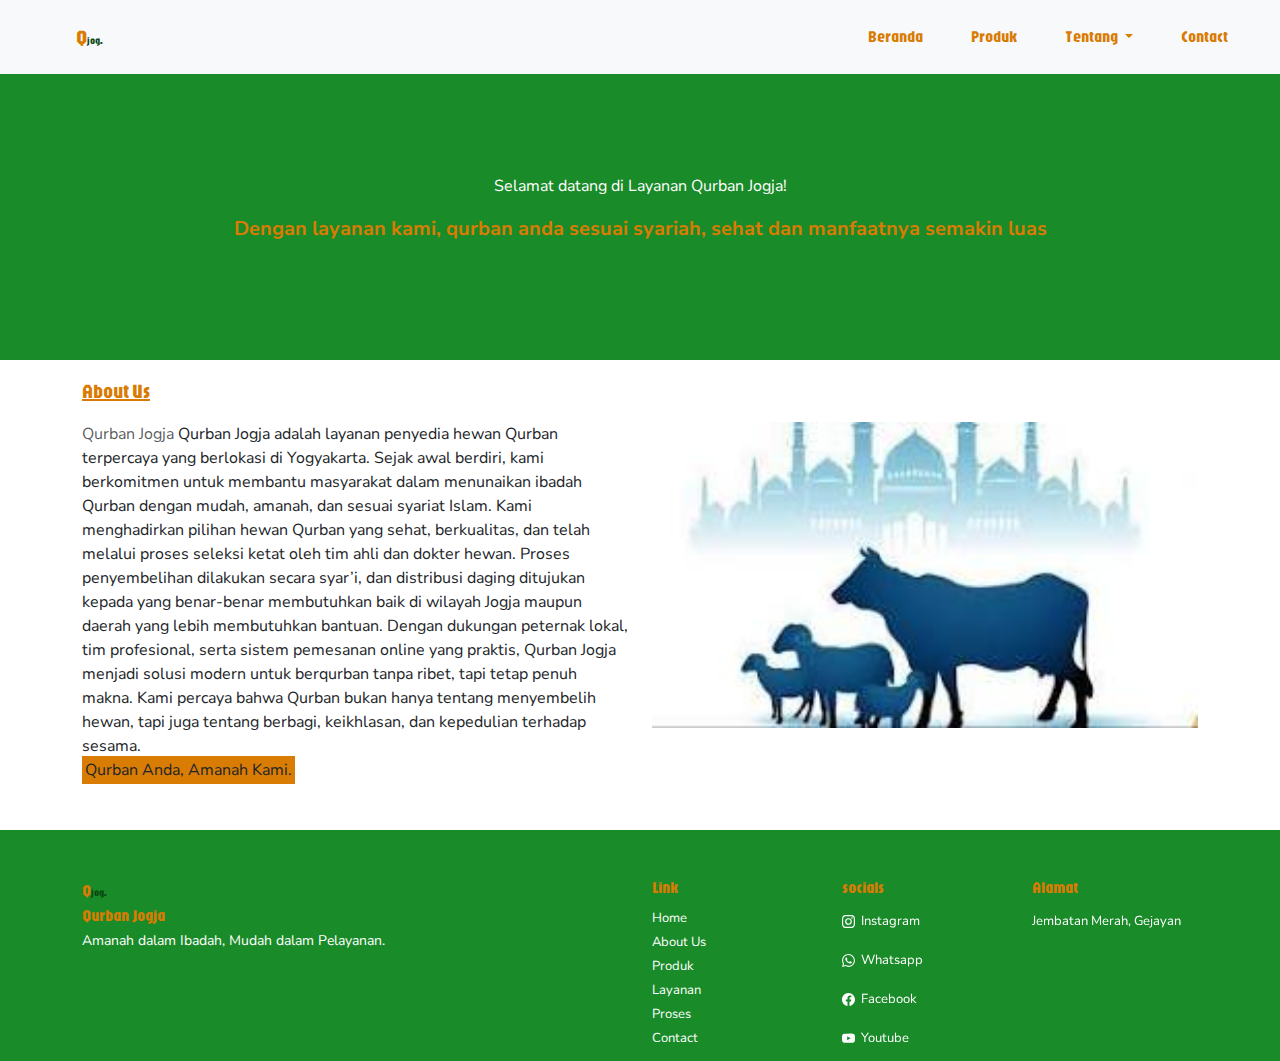
<file: index.html>
<!DOCTYPE html>
<html lang="en">
<head>
    <meta charset="UTF-8">
    <meta name="viewport" content="width=device-width, initial-scale=1.0">
    <title>Layanan Qurban Jogja</title>
    <link href="https://cdn.jsdelivr.net/npm/bootstrap@5.3.3/dist/css/bootstrap.min.css" rel="stylesheet" 
        integrity="sha384-QWTKZyjpPEjISv5WaRU9OFeRpok6YctnYmDr5pNlyT2bRjXh0JMhjY6hW+ALEwIH" 
        crossorigin="anonymous">
    <link rel="stylesheet" href="./css/styles.css">
    <link rel="preconnect" href="https://fonts.googleapis.com">
    <link rel="preconnect" href="https://fonts.gstatic.com" crossorigin>
    <link href="https://fonts.googleapis.com/css2?family=Jaro:opsz@6..72&family=Poetsen+One&display=swap" rel="stylesheet">

    <link rel="preconnect" href="https://fonts.googleapis.com">
    <link rel="preconnect" href="https://fonts.gstatic.com" crossorigin>
    <link href="https://fonts.googleapis.com/css2?family=Jaro:opsz@6..72&family=Nunito+Sans:ital,opsz,wght@0,6..12,200..1000;1,6..12,200..1000&family=Poetsen+One&display=swap" rel="stylesheet">

</head>
<body>
    <!--navbar-->
    <section>
    <nav class="navbar navbar-expand-lg bg-body-tertiary">
        <div class="container-fluid">
          <a class="navbar-brand mx-5" href="#">Q<span>jog.</span></a>
          <button class="navbar-toggler" type="button" data-bs-toggle="collapse" data-bs-target="#navbarSupportedContent" aria-controls="navbarSupportedContent" aria-expanded="false" aria-label="Toggle navigation">
            <span class="navbar-toggler-icon"></span>
          </button>
          <div class="collapse navbar-collapse" id="navbarSupportedContent">
            <ul class="navbar-nav ms-auto mb-2 mb-lg-0">
              <li class="nav-item mx-3 nav-underline">
                <a class="nav-link" aria-current="page" href="#">Beranda</a>
              </li>
              <li class="nav-item mx-3 nav-underline">
                <a class="nav-link" href="produk.html">Produk</a>
              </li>
              <li class="nav-item mx-3 dropdown ">
                <a class="nav-link dropdown-toggle" href="#" role="button" data-bs-toggle="dropdown" aria-expanded="false">
                  Tentang
                </a>
                <ul class="dropdown-menu ">
                  <li><a class="dropdown-item nav-underline" href="layanan.html">Layanan</a></li>
                  <li><a class="dropdown-item nav-underline" href="produk.html">Proses</a></li>
                </ul>
              </li>
              <li class="nav-item mx-3 nav-underline">
                <a class="nav-link " aria-current="page" href="contact.html">Contact</a>
              </li>
            </ul>
          </div>
        </div>
      </nav>
    </section>
    <!--end nav-->
    <section>
      <figure class="text-center" style="background-color: rgb(25, 139, 40);">
        <p style="color:white">Selamat datang di Layanan Qurban Jogja!</p>
          <blockquote class="blockquote">
            <p>Dengan layanan kami, qurban anda sesuai syariah, sehat dan manfaatnya semakin luas</p>
          </blockquote>
        </figure>
    </section>

    <section>
     
      <div id="about"class="container text-right">
        <p class="kontainer-left"><strong><u>About Us</u></strong></p>
        <div class="row row-cols-3">
          <div class="col-6"><large class="text-body-secondary">Qurban Jogja</large> Qurban Jogja adalah layanan penyedia hewan Qurban terpercaya yang berlokasi di Yogyakarta. Sejak awal berdiri,
            kami berkomitmen untuk membantu masyarakat dalam menunaikan ibadah Qurban dengan mudah, amanah, dan sesuai syariat Islam.
            Kami menghadirkan pilihan hewan Qurban yang sehat, berkualitas, dan telah melalui proses seleksi ketat oleh tim ahli dan dokter hewan.
            Proses penyembelihan dilakukan secara syar’i, dan distribusi daging ditujukan kepada yang benar-benar membutuhkan baik di wilayah Jogja maupun daerah yang lebih membutuhkan bantuan.
            Dengan dukungan peternak lokal, tim profesional, serta sistem pemesanan online yang praktis, Qurban Jogja menjadi solusi modern untuk berqurban tanpa ribet, tapi tetap penuh makna. 
            Kami percaya bahwa Qurban bukan hanya tentang menyembelih hewan, tapi juga tentang berbagi, keikhlasan, dan kepedulian terhadap sesama.
            </div>
          <div class="col-6"> <img src="./img/qurban.jpeg" class="card-img-top" alt=""></div>
          <div class="col-6 me-auto pb-5"><large class="text-body-secondary"><mark style="background-color: rgb(216, 124, 4);">Qurban Anda, Amanah Kami.</mark></div>
        </div>
      </section>

        <!--footer-->
      <section>
        <div class="card-footer text-body-secondary">
          <div class="container text-start">
            <div class="row">
              <div class="col-sm-6">
                <a class="navbar-brand" href="#">Q<span>jog.</span><br>Qurban Jogja</a>
                  <p style="color : white"><small>Amanah dalam Ibadah, Mudah dalam Pelayanan.</small></p>
              </div>

              <div class="col-sm-2">
                <h5 class="navbar-brand" >Link</h5>
                <a class="link-offset-2 link-underline link-underline-opacity-0" href="index.html">Home</a>
                <br><a class="link-offset-2 link-underline link-underline-opacity-0" href="#about">About Us</a>
                <br><a class="link-offset-2 link-underline link-underline-opacity-0" href="produk.html">Produk</a>
                <br><a class="link-offset-2 link-underline link-underline-opacity-0" href="layanan.html">Layanan</a>
                <br><a class="link-offset-2 link-underline link-underline-opacity-0" href="proses.html">Proses</a>
                <br><a class="link-offset-2 link-underline link-underline-opacity-0" href="contact.html">Contact</a>
              </div>

              <div class="col-sm-2">
                <h5 class="navbar-brand" >socials</h5>
                  <a class="icon-link" href="https://www.instagram.com/dikiardsyhh/?hl=id">
                    <svg xmlns="http://www.w3.org/2000/svg" width="16" height="16" fill="currentColor" class="bi bi-instagram" viewBox="0 0 16 16">
                      <path d="M8 0C5.829 0 5.556.01 4.703.048 3.85.088 3.269.222 2.76.42a3.9 3.9 0 0 0-1.417.923A3.9 3.9 0 0 0 .42 2.76C.222 3.268.087 3.85.048 4.7.01 5.555 0 5.827 0 8.001c0 2.172.01 2.444.048 3.297.04.852.174 1.433.372 1.942.205.526.478.972.923 1.417.444.445.89.719 1.416.923.51.198 1.09.333 1.942.372C5.555 15.99 5.827 16 8 16s2.444-.01 3.298-.048c.851-.04 1.434-.174 1.943-.372a3.9 3.9 0 0 0 1.416-.923c.445-.445.718-.891.923-1.417.197-.509.332-1.09.372-1.942C15.99 10.445 16 10.173 16 8s-.01-2.445-.048-3.299c-.04-.851-.175-1.433-.372-1.941a3.9 3.9 0 0 0-.923-1.417A3.9 3.9 0 0 0 13.24.42c-.51-.198-1.092-.333-1.943-.372C10.443.01 10.172 0 7.998 0zm-.717 1.442h.718c2.136 0 2.389.007 3.232.046.78.035 1.204.166 1.486.275.373.145.64.319.92.599s.453.546.598.92c.11.281.24.705.275 1.485.039.843.047 1.096.047 3.231s-.008 2.389-.047 3.232c-.035.78-.166 1.203-.275 1.485a2.5 2.5 0 0 1-.599.919c-.28.28-.546.453-.92.598-.28.11-.704.24-1.485.276-.843.038-1.096.047-3.232.047s-2.39-.009-3.233-.047c-.78-.036-1.203-.166-1.485-.276a2.5 2.5 0 0 1-.92-.598 2.5 2.5 0 0 1-.6-.92c-.109-.281-.24-.705-.275-1.485-.038-.843-.046-1.096-.046-3.233s.008-2.388.046-3.231c.036-.78.166-1.204.276-1.486.145-.373.319-.64.599-.92s.546-.453.92-.598c.282-.11.705-.24 1.485-.276.738-.034 1.024-.044 2.515-.045zm4.988 1.328a.96.96 0 1 0 0 1.92.96.96 0 0 0 0-1.92m-4.27 1.122a4.109 4.109 0 1 0 0 8.217 4.109 4.109 0 0 0 0-8.217m0 1.441a2.667 2.667 0 1 1 0 5.334 2.667 2.667 0 0 1 0-5.334"/>
                    </svg>Instagram
                  </a>
                  <br><a class="icon-link" href="https://wa.me/+62081368417630">
                    <svg xmlns="http://www.w3.org/2000/svg" width="16" height="16" fill="currentColor" class="bi bi-whatsapp" viewBox="0 0 16 16">
                      <path d="M13.601 2.326A7.85 7.85 0 0 0 7.994 0C3.627 0 .068 3.558.064 7.926c0 1.399.366 2.76 1.057 3.965L0 16l4.204-1.102a7.9 7.9 0 0 0 3.79.965h.004c4.368 0 7.926-3.558 7.93-7.93A7.9 7.9 0 0 0 13.6 2.326zM7.994 14.521a6.6 6.6 0 0 1-3.356-.92l-.24-.144-2.494.654.666-2.433-.156-.251a6.56 6.56 0 0 1-1.007-3.505c0-3.626 2.957-6.584 6.591-6.584a6.56 6.56 0 0 1 4.66 1.931 6.56 6.56 0 0 1 1.928 4.66c-.004 3.639-2.961 6.592-6.592 6.592m3.615-4.934c-.197-.099-1.17-.578-1.353-.646-.182-.065-.315-.099-.445.099-.133.197-.513.646-.627.775-.114.133-.232.148-.43.05-.197-.1-.836-.308-1.592-.985-.59-.525-.985-1.175-1.103-1.372-.114-.198-.011-.304.088-.403.087-.088.197-.232.296-.346.1-.114.133-.198.198-.33.065-.134.034-.248-.015-.347-.05-.099-.445-1.076-.612-1.47-.16-.389-.323-.335-.445-.34-.114-.007-.247-.007-.38-.007a.73.73 0 0 0-.529.247c-.182.198-.691.677-.691 1.654s.71 1.916.81 2.049c.098.133 1.394 2.132 3.383 2.992.47.205.84.326 1.129.418.475.152.904.129 1.246.08.38-.058 1.171-.48 1.338-.943.164-.464.164-.86.114-.943-.049-.084-.182-.133-.38-.232"/>
                    </svg>Whatsapp
                  </a>
                  <br><a class="icon-link" href="#">
                    <svg xmlns="http://www.w3.org/2000/svg" width="16" height="16" fill="currentColor" class="bi bi-facebook" viewBox="0 0 16 16">
                      <path d="M16 8.049c0-4.446-3.582-8.05-8-8.05C3.58 0-.002 3.603-.002 8.05c0 4.017 2.926 7.347 6.75 7.951v-5.625h-2.03V8.05H6.75V6.275c0-2.017 1.195-3.131 3.022-3.131.876 0 1.791.157 1.791.157v1.98h-1.009c-.993 0-1.303.621-1.303 1.258v1.51h2.218l-.354 2.326H9.25V16c3.824-.604 6.75-3.934 6.75-7.951"/>
                    </svg>Facebook
                  </a>
                  <br><a class="icon-link" href="#">
                    <svg xmlns="http://www.w3.org/2000/svg" width="16" height="16" fill="currentColor" class="bi bi-youtube" viewBox="0 0 16 16">
                      <path d="M8.051 1.999h.089c.822.003 4.987.033 6.11.335a2.01 2.01 0 0 1 1.415 1.42c.101.38.172.883.22 1.402l.01.104.022.26.008.104c.065.914.073 1.77.074 1.957v.075c-.001.194-.01 1.108-.082 2.06l-.008.105-.009.104c-.05.572-.124 1.14-.235 1.558a2.01 2.01 0 0 1-1.415 1.42c-1.16.312-5.569.334-6.18.335h-.142c-.309 0-1.587-.006-2.927-.052l-.17-.006-.087-.004-.171-.007-.171-.007c-1.11-.049-2.167-.128-2.654-.26a2.01 2.01 0 0 1-1.415-1.419c-.111-.417-.185-.986-.235-1.558L.09 9.82l-.008-.104A31 31 0 0 1 0 7.68v-.123c.002-.215.01-.958.064-1.778l.007-.103.003-.052.008-.104.022-.26.01-.104c.048-.519.119-1.023.22-1.402a2.01 2.01 0 0 1 1.415-1.42c.487-.13 1.544-.21 2.654-.26l.17-.007.172-.006.086-.003.171-.007A100 100 0 0 1 7.858 2zM6.4 5.209v4.818l4.157-2.408z"/>
                    </svg>Youtube
                  </a>
              </div>

              <div class="col-sm-2">
                <h5 class="navbar-brand">Alamat</h5>
                <a class="icon-link" href="#">
                  Jembatan Merah, Gejayan
                </a>
              </div>
            </div>
      </section>
    <!--js-->

    <script src="https://cdn.jsdelivr.net/npm/bootstrap@5.3.3/dist/js/bootstrap.bundle.min.js" 
    integrity="sha384-YvpcrYf0tY3lHB60NNkmXc5s9fDVZLESaAA55NDzOxhy9GkcIdslK1eN7N6jIeHz" crossorigin="anonymous"></script>
</body>
</html>
</file>
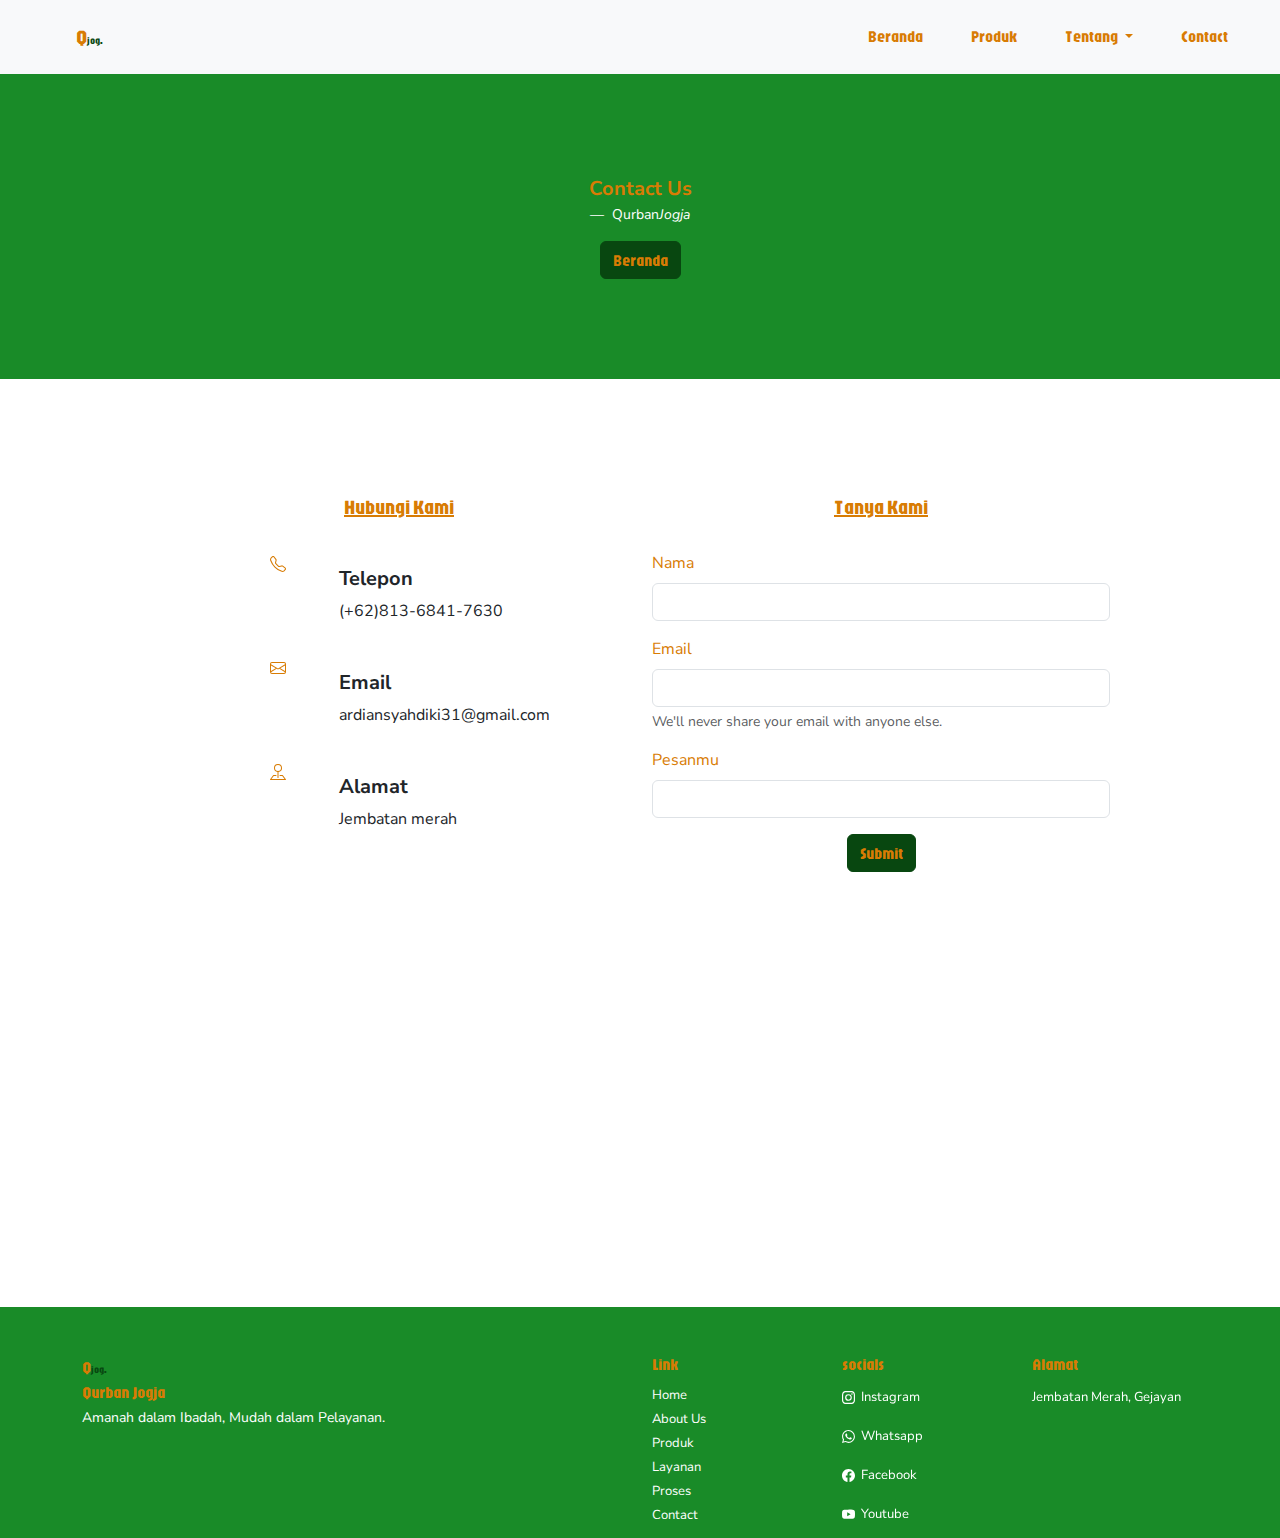
<file: contact.html>
<!DOCTYPE html>
<html lang="en">
  <head>
    <meta charset="UTF-8">
    <meta name="viewport" content="width=device-width, initial-scale=1.0">
    <title>Layanan Qurban Jogja</title>
    <link href="https://cdn.jsdelivr.net/npm/bootstrap@5.3.3/dist/css/bootstrap.min.css" rel="stylesheet" 
        integrity="sha384-QWTKZyjpPEjISv5WaRU9OFeRpok6YctnYmDr5pNlyT2bRjXh0JMhjY6hW+ALEwIH" 
        crossorigin="anonymous">
    <link rel="stylesheet" href="./css/styles.css">
    <link rel="preconnect" href="https://fonts.googleapis.com">
    <link rel="preconnect" href="https://fonts.gstatic.com" crossorigin>
    <link href="https://fonts.googleapis.com/css2?family=Jaro:opsz@6..72&family=Poetsen+One&display=swap" rel="stylesheet">

    <link rel="preconnect" href="https://fonts.googleapis.com">
    <link rel="preconnect" href="https://fonts.gstatic.com" crossorigin>
    <link href="https://fonts.googleapis.com/css2?family=Jaro:opsz@6..72&family=Nunito+Sans:ital,opsz,wght@0,6..12,200..1000;1,6..12,200..1000&family=Poetsen+One&display=swap" rel="stylesheet">

</head>
<body>
    
        <!--navbar-->
        <section>
          <nav class="navbar navbar-expand-lg bg-body-tertiary">
              <div class="container-fluid">
                <a class="navbar-brand mx-5" href="#">Q<span>jog.</span></a>
                <button class="navbar-toggler" type="button" data-bs-toggle="collapse" data-bs-target="#navbarSupportedContent" aria-controls="navbarSupportedContent" aria-expanded="false" aria-label="Toggle navigation">
                  <span class="navbar-toggler-icon"></span>
                </button>
                <div class="collapse navbar-collapse" id="navbarSupportedContent">
                  <ul class="navbar-nav ms-auto mb-2 mb-lg-0">
                    <li class="nav-item mx-3 nav-underline">
                      <a class="nav-link" aria-current="page" href="index.html">Beranda</a>
                    </li>
                    <li class="nav-item mx-3 nav-underline">
                      <a class="nav-link" href="produk.html">Produk</a>
                    </li>
                    <li class="nav-item mx-3 dropdown ">
                      <a class="nav-link dropdown-toggle" href="#" role="button" data-bs-toggle="dropdown" aria-expanded="false">
                        Tentang
                      </a>
                      <ul class="dropdown-menu ">
                        <li><a class="dropdown-item nav-underline" href="layanan.html">Layanan</a></li>
                        <li><a class="dropdown-item nav-underline" href="produk.html">Proses</a></li>
                      </ul>
                    </li>
                    <li class="nav-item mx-3 nav-underline">
                      <a class="nav-link " aria-current="page" href="contact.html">Contact</a>
                    </li>
                  </ul>
                </div>
              </div>
            </nav>
          </section>

        <section>
            <figure class="text-center p-1.5" style="background-color: rgb(25, 139, 40);">
                <blockquote class="blockquote">
                  <p>Contact Us</p>
                </blockquote>
                <figcaption class="blockquote-footer">
                    Qurban<cite title="Source Title">Jogja</cite>
                </figcaption>
                <a href="index.html" class="btn">Beranda</a>
              </figure>
        </section>

        <section>
        <div class="container text-center">
            <div class="row">
              <div class="col">
                <h5 class="pb-4 kontainer-left"><u>Hubungi Kami</u></h5>
                <div class="card mb-3" style="max-width: 540px; border: none;">
                    <div class="row g-0">
                      <div class="col-md-4">
                        <a class="icon-contact text-center" href="https://wa.me/+62081368417630">
                            <svg xmlns="http://www.w3.org/2000/svg" width="16" height="16" fill="currentColor" class="bi bi-telephone" viewBox="0 0 16 16">
                                <path d="M3.654 1.328a.678.678 0 0 0-1.015-.063L1.605 2.3c-.483.484-.661 1.169-.45 1.77a17.6 17.6 0 0 0 4.168 6.608 17.6 17.6 0 0 0 6.608 4.168c.601.211 1.286.033 1.77-.45l1.034-1.034a.678.678 0 0 0-.063-1.015l-2.307-1.794a.68.68 0 0 0-.58-.122l-2.19.547a1.75 1.75 0 0 1-1.657-.459L5.482 8.062a1.75 1.75 0 0 1-.46-1.657l.548-2.19a.68.68 0 0 0-.122-.58zM1.884.511a1.745 1.745 0 0 1 2.612.163L6.29 2.98c.329.423.445.974.315 1.494l-.547 2.19a.68.68 0 0 0 .178.643l2.457 2.457a.68.68 0 0 0 .644.178l2.189-.547a1.75 1.75 0 0 1 1.494.315l2.306 1.794c.829.645.905 1.87.163 2.611l-1.034 1.034c-.74.74-1.846 1.065-2.877.702a18.6 18.6 0 0 1-7.01-4.42 18.6 18.6 0 0 1-4.42-7.009c-.362-1.03-.037-2.137.703-2.877z"/>
                            </svg></a>
                      </div>
                      <div class="col-md-8">
                        <div class="card-body">
                          <h5 class="card-title text-start">Telepon</h5>
                          <p class="card-text text-start">(+62)813-6841-7630</p>
                        </div>
                      </div>
                    </div>
                </div>

                <div class="card mb-3" style="max-width: 540px; border: none;">
                    <div class="row g-0">
                      <div class="col-md-4">
                        <a class="icon-contact text-center" href="mailto:ardiansyahdiki31@gmail.com">
                            <svg xmlns="http://www.w3.org/2000/svg" width="16" height="16" fill="currentColor" class="bi bi-envelope" viewBox="0 0 16 16">
                                <path d="M0 4a2 2 0 0 1 2-2h12a2 2 0 0 1 2 2v8a2 2 0 0 1-2 2H2a2 2 0 0 1-2-2zm2-1a1 1 0 0 0-1 1v.217l7 4.2 7-4.2V4a1 1 0 0 0-1-1zm13 2.383-4.708 2.825L15 11.105zm-.034 6.876-5.64-3.471L8 9.583l-1.326-.795-5.64 3.47A1 1 0 0 0 2 13h12a1 1 0 0 0 .966-.741M1 11.105l4.708-2.897L1 5.383z"/>
                              </svg></a>
                      </div>
                      <div class="col-md-8">
                        <div class="card-body">
                          <h5 class="card-title text-start">Email</h5>
                          <p class="card-text text-start">ardiansyahdiki31@gmail.com</p>
                        </div>
                      </div>
                    </div>
                </div>

                <div class="card mb-3" style="max-width: 540px; border: none;">
                    <div class="row g-0">
                      <div class="col-md-4">
                        <a class="icon-contact text-center">
                            <svg xmlns="http://www.w3.org/2000/svg" width="16" height="16" fill="currentColor" class="bi bi-pin-map" viewBox="0 0 16 16">
                                <path fill-rule="evenodd" d="M3.1 11.2a.5.5 0 0 1 .4-.2H6a.5.5 0 0 1 0 1H3.75L1.5 15h13l-2.25-3H10a.5.5 0 0 1 0-1h2.5a.5.5 0 0 1 .4.2l3 4a.5.5 0 0 1-.4.8H.5a.5.5 0 0 1-.4-.8z"/>
                                <path fill-rule="evenodd" d="M8 1a3 3 0 1 0 0 6 3 3 0 0 0 0-6M4 4a4 4 0 1 1 4.5 3.969V13.5a.5.5 0 0 1-1 0V7.97A4 4 0 0 1 4 3.999z"/>
                              </svg></a>
                      </div>
                      <div class="col-md-8">
                        <div class="card-body">
                          <h5 class="card-title text-start ">Alamat</h5>
                          <p class="card-text text-start">Jembatan merah</p>
                        </div>
                      </div>
                    </div>
                </div>
                <div class="ratio ratio-4x3">
                  <iframe src="https://www.google.com/maps/embed?pb=!1m18!1m12!1m3!1d3953.2482992628143!2d110.39157117500481!3d-7.763471392255714!2m3!1f0!2f0!3f0!3m2!1i1024!2i768!4f13.1!3m3!1m2!1s0x2e7a59a4d1cc3631%3A0x7a7c34c4a5208e5f!2sJembatan%20Merah%2C%20Gejayan%2C%20Yogyakarta!5e0!3m2!1sid!2sid!4v1746453294697!5m2!1sid!2sid" width="400" height="300" style="border:0;" allowfullscreen="" loading="lazy" referrerpolicy="no-referrer-when-downgrade"></iframe>
                </div>
                
              </div>

              <div class="col">
                <h5 class="pb-4 kontainer-left"><u>Tanya Kami</u></h5>
                <form>
                    <div class="mb-3 text-start">
                        <label for="exampleInputName1" class="form-label">Nama</label>
                        <input type="text" class="form-control" id="exampleInputNama1">
                      </div>
                    <div class="mb-3 text-start">
                      <label for="exampleInputEmail1" class="form-label">Email</label>
                      <input type="email" class="form-control" id="exampleInputEmail1" aria-describedby="emailHelp">
                      <div id="emailHelp" class="form-text">We'll never share your email with anyone else.</div>
                    </div>
                    <div class="mb-3 text-start">
                      <label for="exampleInputMessege1" class="form-label">Pesanmu</label>  
                      <input type="text" class="form-control" id="exampleInputMessege1">
                    </div>
                    <button type="submit" class="btn">Submit</button>
                    <script src="./js/contact.js"></script>
                  </form>
              </div>
            </div>
        </div>
    </section>

    <section>
      <div class="card-footer text-body-secondary">
        <div class="container text-start">
          <div class="row">
            <div class="col-sm-6">
              <a class="navbar-brand" href="#">Q<span>jog.</span><br>Qurban Jogja</a>
                <p style="color : white"><small>Amanah dalam Ibadah, Mudah dalam Pelayanan.</small></p>
            </div>

            <div class="col-sm-2">
              <h5 class="navbar-brand" >Link</h5>
              <a class="link-offset-2 link-underline link-underline-opacity-0" href="index.html">Home</a>
              <br><a class="link-offset-2 link-underline link-underline-opacity-0" href="#about">About Us</a>
              <br><a class="link-offset-2 link-underline link-underline-opacity-0" href="produk.html">Produk</a>
              <br><a class="link-offset-2 link-underline link-underline-opacity-0" href="layanan.html">Layanan</a>
              <br><a class="link-offset-2 link-underline link-underline-opacity-0" href="proses.html">Proses</a>
              <br><a class="link-offset-2 link-underline link-underline-opacity-0" href="contact.html">Contact</a>
            </div>

            <div class="col-sm-2">
              <h5 class="navbar-brand" >socials</h5>
                <a class="icon-link" href="https://www.instagram.com/dikiardsyhh/?hl=id">
                  <svg xmlns="http://www.w3.org/2000/svg" width="16" height="16" fill="currentColor" class="bi bi-instagram" viewBox="0 0 16 16">
                    <path d="M8 0C5.829 0 5.556.01 4.703.048 3.85.088 3.269.222 2.76.42a3.9 3.9 0 0 0-1.417.923A3.9 3.9 0 0 0 .42 2.76C.222 3.268.087 3.85.048 4.7.01 5.555 0 5.827 0 8.001c0 2.172.01 2.444.048 3.297.04.852.174 1.433.372 1.942.205.526.478.972.923 1.417.444.445.89.719 1.416.923.51.198 1.09.333 1.942.372C5.555 15.99 5.827 16 8 16s2.444-.01 3.298-.048c.851-.04 1.434-.174 1.943-.372a3.9 3.9 0 0 0 1.416-.923c.445-.445.718-.891.923-1.417.197-.509.332-1.09.372-1.942C15.99 10.445 16 10.173 16 8s-.01-2.445-.048-3.299c-.04-.851-.175-1.433-.372-1.941a3.9 3.9 0 0 0-.923-1.417A3.9 3.9 0 0 0 13.24.42c-.51-.198-1.092-.333-1.943-.372C10.443.01 10.172 0 7.998 0zm-.717 1.442h.718c2.136 0 2.389.007 3.232.046.78.035 1.204.166 1.486.275.373.145.64.319.92.599s.453.546.598.92c.11.281.24.705.275 1.485.039.843.047 1.096.047 3.231s-.008 2.389-.047 3.232c-.035.78-.166 1.203-.275 1.485a2.5 2.5 0 0 1-.599.919c-.28.28-.546.453-.92.598-.28.11-.704.24-1.485.276-.843.038-1.096.047-3.232.047s-2.39-.009-3.233-.047c-.78-.036-1.203-.166-1.485-.276a2.5 2.5 0 0 1-.92-.598 2.5 2.5 0 0 1-.6-.92c-.109-.281-.24-.705-.275-1.485-.038-.843-.046-1.096-.046-3.233s.008-2.388.046-3.231c.036-.78.166-1.204.276-1.486.145-.373.319-.64.599-.92s.546-.453.92-.598c.282-.11.705-.24 1.485-.276.738-.034 1.024-.044 2.515-.045zm4.988 1.328a.96.96 0 1 0 0 1.92.96.96 0 0 0 0-1.92m-4.27 1.122a4.109 4.109 0 1 0 0 8.217 4.109 4.109 0 0 0 0-8.217m0 1.441a2.667 2.667 0 1 1 0 5.334 2.667 2.667 0 0 1 0-5.334"/>
                  </svg>Instagram
                </a>
                <br><a class="icon-link" href="https://wa.me/+62081368417630">
                  <svg xmlns="http://www.w3.org/2000/svg" width="16" height="16" fill="currentColor" class="bi bi-whatsapp" viewBox="0 0 16 16">
                    <path d="M13.601 2.326A7.85 7.85 0 0 0 7.994 0C3.627 0 .068 3.558.064 7.926c0 1.399.366 2.76 1.057 3.965L0 16l4.204-1.102a7.9 7.9 0 0 0 3.79.965h.004c4.368 0 7.926-3.558 7.93-7.93A7.9 7.9 0 0 0 13.6 2.326zM7.994 14.521a6.6 6.6 0 0 1-3.356-.92l-.24-.144-2.494.654.666-2.433-.156-.251a6.56 6.56 0 0 1-1.007-3.505c0-3.626 2.957-6.584 6.591-6.584a6.56 6.56 0 0 1 4.66 1.931 6.56 6.56 0 0 1 1.928 4.66c-.004 3.639-2.961 6.592-6.592 6.592m3.615-4.934c-.197-.099-1.17-.578-1.353-.646-.182-.065-.315-.099-.445.099-.133.197-.513.646-.627.775-.114.133-.232.148-.43.05-.197-.1-.836-.308-1.592-.985-.59-.525-.985-1.175-1.103-1.372-.114-.198-.011-.304.088-.403.087-.088.197-.232.296-.346.1-.114.133-.198.198-.33.065-.134.034-.248-.015-.347-.05-.099-.445-1.076-.612-1.47-.16-.389-.323-.335-.445-.34-.114-.007-.247-.007-.38-.007a.73.73 0 0 0-.529.247c-.182.198-.691.677-.691 1.654s.71 1.916.81 2.049c.098.133 1.394 2.132 3.383 2.992.47.205.84.326 1.129.418.475.152.904.129 1.246.08.38-.058 1.171-.48 1.338-.943.164-.464.164-.86.114-.943-.049-.084-.182-.133-.38-.232"/>
                  </svg>Whatsapp
                </a>
                <br><a class="icon-link" href="#">
                  <svg xmlns="http://www.w3.org/2000/svg" width="16" height="16" fill="currentColor" class="bi bi-facebook" viewBox="0 0 16 16">
                    <path d="M16 8.049c0-4.446-3.582-8.05-8-8.05C3.58 0-.002 3.603-.002 8.05c0 4.017 2.926 7.347 6.75 7.951v-5.625h-2.03V8.05H6.75V6.275c0-2.017 1.195-3.131 3.022-3.131.876 0 1.791.157 1.791.157v1.98h-1.009c-.993 0-1.303.621-1.303 1.258v1.51h2.218l-.354 2.326H9.25V16c3.824-.604 6.75-3.934 6.75-7.951"/>
                  </svg>Facebook
                </a>
                <br><a class="icon-link" href="#">
                  <svg xmlns="http://www.w3.org/2000/svg" width="16" height="16" fill="currentColor" class="bi bi-youtube" viewBox="0 0 16 16">
                    <path d="M8.051 1.999h.089c.822.003 4.987.033 6.11.335a2.01 2.01 0 0 1 1.415 1.42c.101.38.172.883.22 1.402l.01.104.022.26.008.104c.065.914.073 1.77.074 1.957v.075c-.001.194-.01 1.108-.082 2.06l-.008.105-.009.104c-.05.572-.124 1.14-.235 1.558a2.01 2.01 0 0 1-1.415 1.42c-1.16.312-5.569.334-6.18.335h-.142c-.309 0-1.587-.006-2.927-.052l-.17-.006-.087-.004-.171-.007-.171-.007c-1.11-.049-2.167-.128-2.654-.26a2.01 2.01 0 0 1-1.415-1.419c-.111-.417-.185-.986-.235-1.558L.09 9.82l-.008-.104A31 31 0 0 1 0 7.68v-.123c.002-.215.01-.958.064-1.778l.007-.103.003-.052.008-.104.022-.26.01-.104c.048-.519.119-1.023.22-1.402a2.01 2.01 0 0 1 1.415-1.42c.487-.13 1.544-.21 2.654-.26l.17-.007.172-.006.086-.003.171-.007A100 100 0 0 1 7.858 2zM6.4 5.209v4.818l4.157-2.408z"/>
                  </svg>Youtube
                </a>
            </div>

            <div class="col-sm-2">
              <h5 class="navbar-brand">Alamat</h5>
              <a class="icon-link" href="#">
                Jembatan Merah, Gejayan
              </a>
            </div>
          </div>
    </section>
        <!--js-->
    
        <script src="https://cdn.jsdelivr.net/npm/bootstrap@5.3.3/dist/js/bootstrap.bundle.min.js" 
        integrity="sha384-YvpcrYf0tY3lHB60NNkmXc5s9fDVZLESaAA55NDzOxhy9GkcIdslK1eN7N6jIeHz" crossorigin="anonymous"></script>
</body>
</html>
</file>
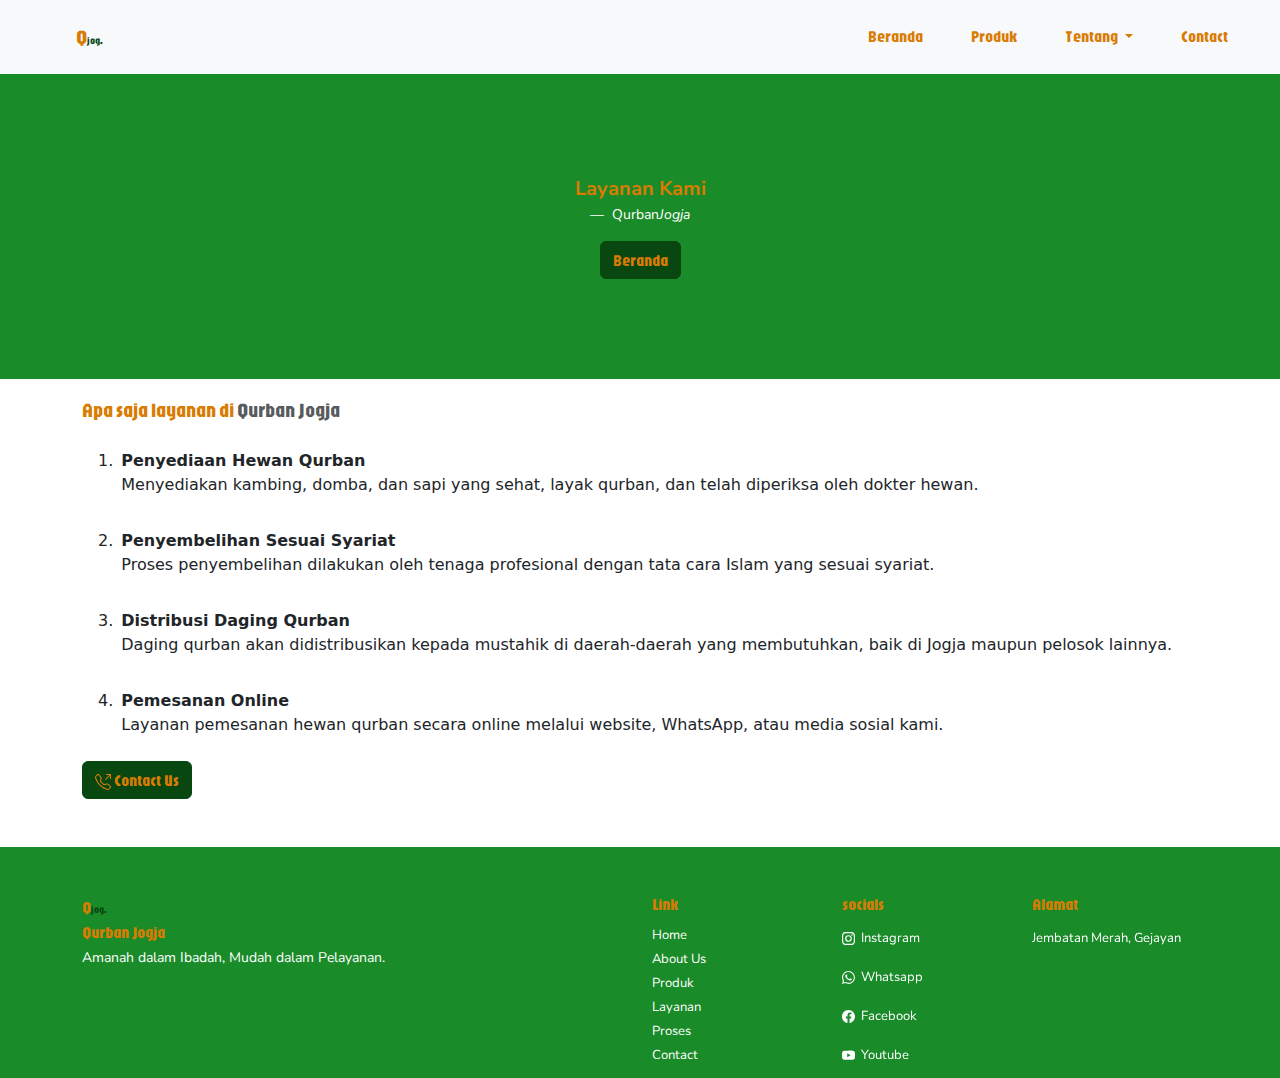
<file: layanan.html>
<!DOCTYPE html>
<html lang="en">
  <head>
    <meta charset="UTF-8">
    <meta name="viewport" content="width=device-width, initial-scale=1.0">
    <title>Layanan Qurban Jogja</title>
    <link href="https://cdn.jsdelivr.net/npm/bootstrap@5.3.3/dist/css/bootstrap.min.css" rel="stylesheet" 
        integrity="sha384-QWTKZyjpPEjISv5WaRU9OFeRpok6YctnYmDr5pNlyT2bRjXh0JMhjY6hW+ALEwIH" 
        crossorigin="anonymous">
    <link rel="stylesheet" href="./css/styles.css">
    <link rel="preconnect" href="https://fonts.googleapis.com">
    <link rel="preconnect" href="https://fonts.gstatic.com" crossorigin>
    <link href="https://fonts.googleapis.com/css2?family=Jaro:opsz@6..72&family=Poetsen+One&display=swap" rel="stylesheet">

    <link rel="preconnect" href="https://fonts.googleapis.com">
    <link rel="preconnect" href="https://fonts.gstatic.com" crossorigin>
    <link href="https://fonts.googleapis.com/css2?family=Jaro:opsz@6..72&family=Nunito+Sans:ital,opsz,wght@0,6..12,200..1000;1,6..12,200..1000&family=Poetsen+One&display=swap" rel="stylesheet">

</head>
<body>
        <!--navbar-->
        <section>
          <nav class="navbar navbar-expand-lg bg-body-tertiary">
              <div class="container-fluid">
                <a class="navbar-brand mx-5" href="#">Q<span>jog.</span></a>
                <button class="navbar-toggler" type="button" data-bs-toggle="collapse" data-bs-target="#navbarSupportedContent" aria-controls="navbarSupportedContent" aria-expanded="false" aria-label="Toggle navigation">
                  <span class="navbar-toggler-icon"></span>
                </button>
                <div class="collapse navbar-collapse" id="navbarSupportedContent">
                  <ul class="navbar-nav ms-auto mb-2 mb-lg-0">
                    <li class="nav-item mx-3 nav-underline">
                      <a class="nav-link" aria-current="page" href="index.html">Beranda</a>
                    </li>
                    <li class="nav-item mx-3 nav-underline">
                      <a class="nav-link" href="produk.html">Produk</a>
                    </li>
                    <li class="nav-item mx-3 dropdown ">
                      <a class="nav-link dropdown-toggle" href="#" role="button" data-bs-toggle="dropdown" aria-expanded="false">
                        Tentang
                      </a>
                      <ul class="dropdown-menu ">
                        <li><a class="dropdown-item nav-underline" href="layanan.html">Layanan</a></li>
                        <li><a class="dropdown-item nav-underline" href="produk.html">Proses</a></li>
                      </ul>
                    </li>
                    <li class="nav-item mx-3 nav-underline">
                      <a class="nav-link " aria-current="page" href="contact.html">Contact</a>
                    </li>
                  </ul>
                </div>
              </div>
            </nav>
          </section>

        <section>
            <figure class="text-center p-1.5" style="background-color: rgb(25, 139, 40);">
                <blockquote class="blockquote">
                  <p>Layanan Kami</p>
                </blockquote>
                <figcaption class="blockquote-footer">
                    Qurban<cite title="Source Title">Jogja</cite>
                </figcaption>
                <a href="index.html" class="btn">Beranda</a>
              </figure>
        </section>

        <section>
          <div id="about"class="container text-right">
            <p class="kontainer-left">Apa saja layanan di <large class="text-body-secondary">Qurban Jogja</large></p>

            <ol class="list-group list-group-numbered">
              <li class="list-group-item d-flex justify-content-between align-items-start">
                <div class="ms-2 me-auto pb-3">
                  <div class="fw-bold">Penyediaan Hewan Qurban</div>
                  Menyediakan kambing, domba, dan sapi yang sehat, layak qurban, dan telah diperiksa oleh dokter hewan.
                </div>
              </li>
              <li class="list-group-item d-flex justify-content-between align-items-start">
                <div class="ms-2 me-auto pb-3">
                  <div class="fw-bold">Penyembelihan Sesuai Syariat</div>
                  Proses penyembelihan dilakukan oleh tenaga profesional dengan tata cara Islam yang sesuai syariat.
                </div>
              </li>
              <li class="list-group-item d-flex justify-content-between align-items-start">
                <div class="ms-2 me-auto pb-3">
                  <div class="fw-bold">Distribusi Daging Qurban</div>
                  Daging qurban akan didistribusikan kepada mustahik di daerah-daerah yang membutuhkan, baik di Jogja maupun pelosok lainnya.
                </div>
              </li>
              <li class="list-group-item d-flex justify-content-between align-items-start">
                <div class="ms-2 me-auto pb-3">
                  <div class="fw-bold">Pemesanan Online</div>
                  Layanan pemesanan hewan qurban secara online melalui website, WhatsApp, atau media sosial kami.
                </div>
              </li>
            </ol>

            <div class="pb-5">
              <a href="contact.html" class="btn">
                <svg xmlns="http://www.w3.org/2000/svg" width="16" height="16" fill="currentColor" class="bi bi-telephone-outbound" viewBox="0 0 16 16">
                  <path d="M3.654 1.328a.678.678 0 0 0-1.015-.063L1.605 2.3c-.483.484-.661 1.169-.45 1.77a17.6 17.6 0 0 0 4.168 6.608 17.6 17.6 0 0 0 6.608 4.168c.601.211 1.286.033 1.77-.45l1.034-1.034a.678.678 0 0 0-.063-1.015l-2.307-1.794a.68.68 0 0 0-.58-.122l-2.19.547a1.75 1.75 0 0 1-1.657-.459L5.482 8.062a1.75 1.75 0 0 1-.46-1.657l.548-2.19a.68.68 0 0 0-.122-.58zM1.884.511a1.745 1.745 0 0 1 2.612.163L6.29 2.98c.329.423.445.974.315 1.494l-.547 2.19a.68.68 0 0 0 .178.643l2.457 2.457a.68.68 0 0 0 .644.178l2.189-.547a1.75 1.75 0 0 1 1.494.315l2.306 1.794c.829.645.905 1.87.163 2.611l-1.034 1.034c-.74.74-1.846 1.065-2.877.702a18.6 18.6 0 0 1-7.01-4.42 18.6 18.6 0 0 1-4.42-7.009c-.362-1.03-.037-2.137.703-2.877zM11 .5a.5.5 0 0 1 .5-.5h4a.5.5 0 0 1 .5.5v4a.5.5 0 0 1-1 0V1.707l-4.146 4.147a.5.5 0 0 1-.708-.708L14.293 1H11.5a.5.5 0 0 1-.5-.5"/>
                </svg> Contact Us
              </a>
            </div>
          </div>
        </section>

        <section>
          <div class="card-footer text-body-secondary">
            <div class="container text-start">
              <div class="row">
                <div class="col-sm-6">
                  <a class="navbar-brand" href="#">Q<span>jog.</span><br>Qurban Jogja</a>
                    <p style="color : white"><small>Amanah dalam Ibadah, Mudah dalam Pelayanan.</small></p>
                </div>
  
                <div class="col-sm-2">
                  <h5 class="navbar-brand" >Link</h5>
                  <a class="link-offset-2 link-underline link-underline-opacity-0" href="index.html">Home</a>
                  <br><a class="link-offset-2 link-underline link-underline-opacity-0" href="#about">About Us</a>
                  <br><a class="link-offset-2 link-underline link-underline-opacity-0" href="produk.html">Produk</a>
                  <br><a class="link-offset-2 link-underline link-underline-opacity-0" href="layanan.html">Layanan</a>
                  <br><a class="link-offset-2 link-underline link-underline-opacity-0" href="proses.html">Proses</a>
                  <br><a class="link-offset-2 link-underline link-underline-opacity-0" href="contact.html">Contact</a>
                </div>
  
                <div class="col-sm-2">
                  <h5 class="navbar-brand" >socials</h5>
                    <a class="icon-link" href="https://www.instagram.com/dikiardsyhh/?hl=id">
                      <svg xmlns="http://www.w3.org/2000/svg" width="16" height="16" fill="currentColor" class="bi bi-instagram" viewBox="0 0 16 16">
                        <path d="M8 0C5.829 0 5.556.01 4.703.048 3.85.088 3.269.222 2.76.42a3.9 3.9 0 0 0-1.417.923A3.9 3.9 0 0 0 .42 2.76C.222 3.268.087 3.85.048 4.7.01 5.555 0 5.827 0 8.001c0 2.172.01 2.444.048 3.297.04.852.174 1.433.372 1.942.205.526.478.972.923 1.417.444.445.89.719 1.416.923.51.198 1.09.333 1.942.372C5.555 15.99 5.827 16 8 16s2.444-.01 3.298-.048c.851-.04 1.434-.174 1.943-.372a3.9 3.9 0 0 0 1.416-.923c.445-.445.718-.891.923-1.417.197-.509.332-1.09.372-1.942C15.99 10.445 16 10.173 16 8s-.01-2.445-.048-3.299c-.04-.851-.175-1.433-.372-1.941a3.9 3.9 0 0 0-.923-1.417A3.9 3.9 0 0 0 13.24.42c-.51-.198-1.092-.333-1.943-.372C10.443.01 10.172 0 7.998 0zm-.717 1.442h.718c2.136 0 2.389.007 3.232.046.78.035 1.204.166 1.486.275.373.145.64.319.92.599s.453.546.598.92c.11.281.24.705.275 1.485.039.843.047 1.096.047 3.231s-.008 2.389-.047 3.232c-.035.78-.166 1.203-.275 1.485a2.5 2.5 0 0 1-.599.919c-.28.28-.546.453-.92.598-.28.11-.704.24-1.485.276-.843.038-1.096.047-3.232.047s-2.39-.009-3.233-.047c-.78-.036-1.203-.166-1.485-.276a2.5 2.5 0 0 1-.92-.598 2.5 2.5 0 0 1-.6-.92c-.109-.281-.24-.705-.275-1.485-.038-.843-.046-1.096-.046-3.233s.008-2.388.046-3.231c.036-.78.166-1.204.276-1.486.145-.373.319-.64.599-.92s.546-.453.92-.598c.282-.11.705-.24 1.485-.276.738-.034 1.024-.044 2.515-.045zm4.988 1.328a.96.96 0 1 0 0 1.92.96.96 0 0 0 0-1.92m-4.27 1.122a4.109 4.109 0 1 0 0 8.217 4.109 4.109 0 0 0 0-8.217m0 1.441a2.667 2.667 0 1 1 0 5.334 2.667 2.667 0 0 1 0-5.334"/>
                      </svg>Instagram
                    </a>
                    <br><a class="icon-link" href="https://wa.me/+62081368417630">
                      <svg xmlns="http://www.w3.org/2000/svg" width="16" height="16" fill="currentColor" class="bi bi-whatsapp" viewBox="0 0 16 16">
                        <path d="M13.601 2.326A7.85 7.85 0 0 0 7.994 0C3.627 0 .068 3.558.064 7.926c0 1.399.366 2.76 1.057 3.965L0 16l4.204-1.102a7.9 7.9 0 0 0 3.79.965h.004c4.368 0 7.926-3.558 7.93-7.93A7.9 7.9 0 0 0 13.6 2.326zM7.994 14.521a6.6 6.6 0 0 1-3.356-.92l-.24-.144-2.494.654.666-2.433-.156-.251a6.56 6.56 0 0 1-1.007-3.505c0-3.626 2.957-6.584 6.591-6.584a6.56 6.56 0 0 1 4.66 1.931 6.56 6.56 0 0 1 1.928 4.66c-.004 3.639-2.961 6.592-6.592 6.592m3.615-4.934c-.197-.099-1.17-.578-1.353-.646-.182-.065-.315-.099-.445.099-.133.197-.513.646-.627.775-.114.133-.232.148-.43.05-.197-.1-.836-.308-1.592-.985-.59-.525-.985-1.175-1.103-1.372-.114-.198-.011-.304.088-.403.087-.088.197-.232.296-.346.1-.114.133-.198.198-.33.065-.134.034-.248-.015-.347-.05-.099-.445-1.076-.612-1.47-.16-.389-.323-.335-.445-.34-.114-.007-.247-.007-.38-.007a.73.73 0 0 0-.529.247c-.182.198-.691.677-.691 1.654s.71 1.916.81 2.049c.098.133 1.394 2.132 3.383 2.992.47.205.84.326 1.129.418.475.152.904.129 1.246.08.38-.058 1.171-.48 1.338-.943.164-.464.164-.86.114-.943-.049-.084-.182-.133-.38-.232"/>
                      </svg>Whatsapp
                    </a>
                    <br><a class="icon-link" href="#">
                      <svg xmlns="http://www.w3.org/2000/svg" width="16" height="16" fill="currentColor" class="bi bi-facebook" viewBox="0 0 16 16">
                        <path d="M16 8.049c0-4.446-3.582-8.05-8-8.05C3.58 0-.002 3.603-.002 8.05c0 4.017 2.926 7.347 6.75 7.951v-5.625h-2.03V8.05H6.75V6.275c0-2.017 1.195-3.131 3.022-3.131.876 0 1.791.157 1.791.157v1.98h-1.009c-.993 0-1.303.621-1.303 1.258v1.51h2.218l-.354 2.326H9.25V16c3.824-.604 6.75-3.934 6.75-7.951"/>
                      </svg>Facebook
                    </a>
                    <br><a class="icon-link" href="#">
                      <svg xmlns="http://www.w3.org/2000/svg" width="16" height="16" fill="currentColor" class="bi bi-youtube" viewBox="0 0 16 16">
                        <path d="M8.051 1.999h.089c.822.003 4.987.033 6.11.335a2.01 2.01 0 0 1 1.415 1.42c.101.38.172.883.22 1.402l.01.104.022.26.008.104c.065.914.073 1.77.074 1.957v.075c-.001.194-.01 1.108-.082 2.06l-.008.105-.009.104c-.05.572-.124 1.14-.235 1.558a2.01 2.01 0 0 1-1.415 1.42c-1.16.312-5.569.334-6.18.335h-.142c-.309 0-1.587-.006-2.927-.052l-.17-.006-.087-.004-.171-.007-.171-.007c-1.11-.049-2.167-.128-2.654-.26a2.01 2.01 0 0 1-1.415-1.419c-.111-.417-.185-.986-.235-1.558L.09 9.82l-.008-.104A31 31 0 0 1 0 7.68v-.123c.002-.215.01-.958.064-1.778l.007-.103.003-.052.008-.104.022-.26.01-.104c.048-.519.119-1.023.22-1.402a2.01 2.01 0 0 1 1.415-1.42c.487-.13 1.544-.21 2.654-.26l.17-.007.172-.006.086-.003.171-.007A100 100 0 0 1 7.858 2zM6.4 5.209v4.818l4.157-2.408z"/>
                      </svg>Youtube
                    </a>
                </div>
  
                <div class="col-sm-2">
                  <h5 class="navbar-brand">Alamat</h5>
                  <a class="icon-link" href="#">
                    Jembatan Merah, Gejayan
                  </a>
                </div>
              </div>
        </section>
        <script src="https://cdn.jsdelivr.net/npm/bootstrap@5.3.3/dist/js/bootstrap.bundle.min.js" 
        integrity="sha384-YvpcrYf0tY3lHB60NNkmXc5s9fDVZLESaAA55NDzOxhy9GkcIdslK1eN7N6jIeHz" crossorigin="anonymous"></script>
</body>
</html>
</file>
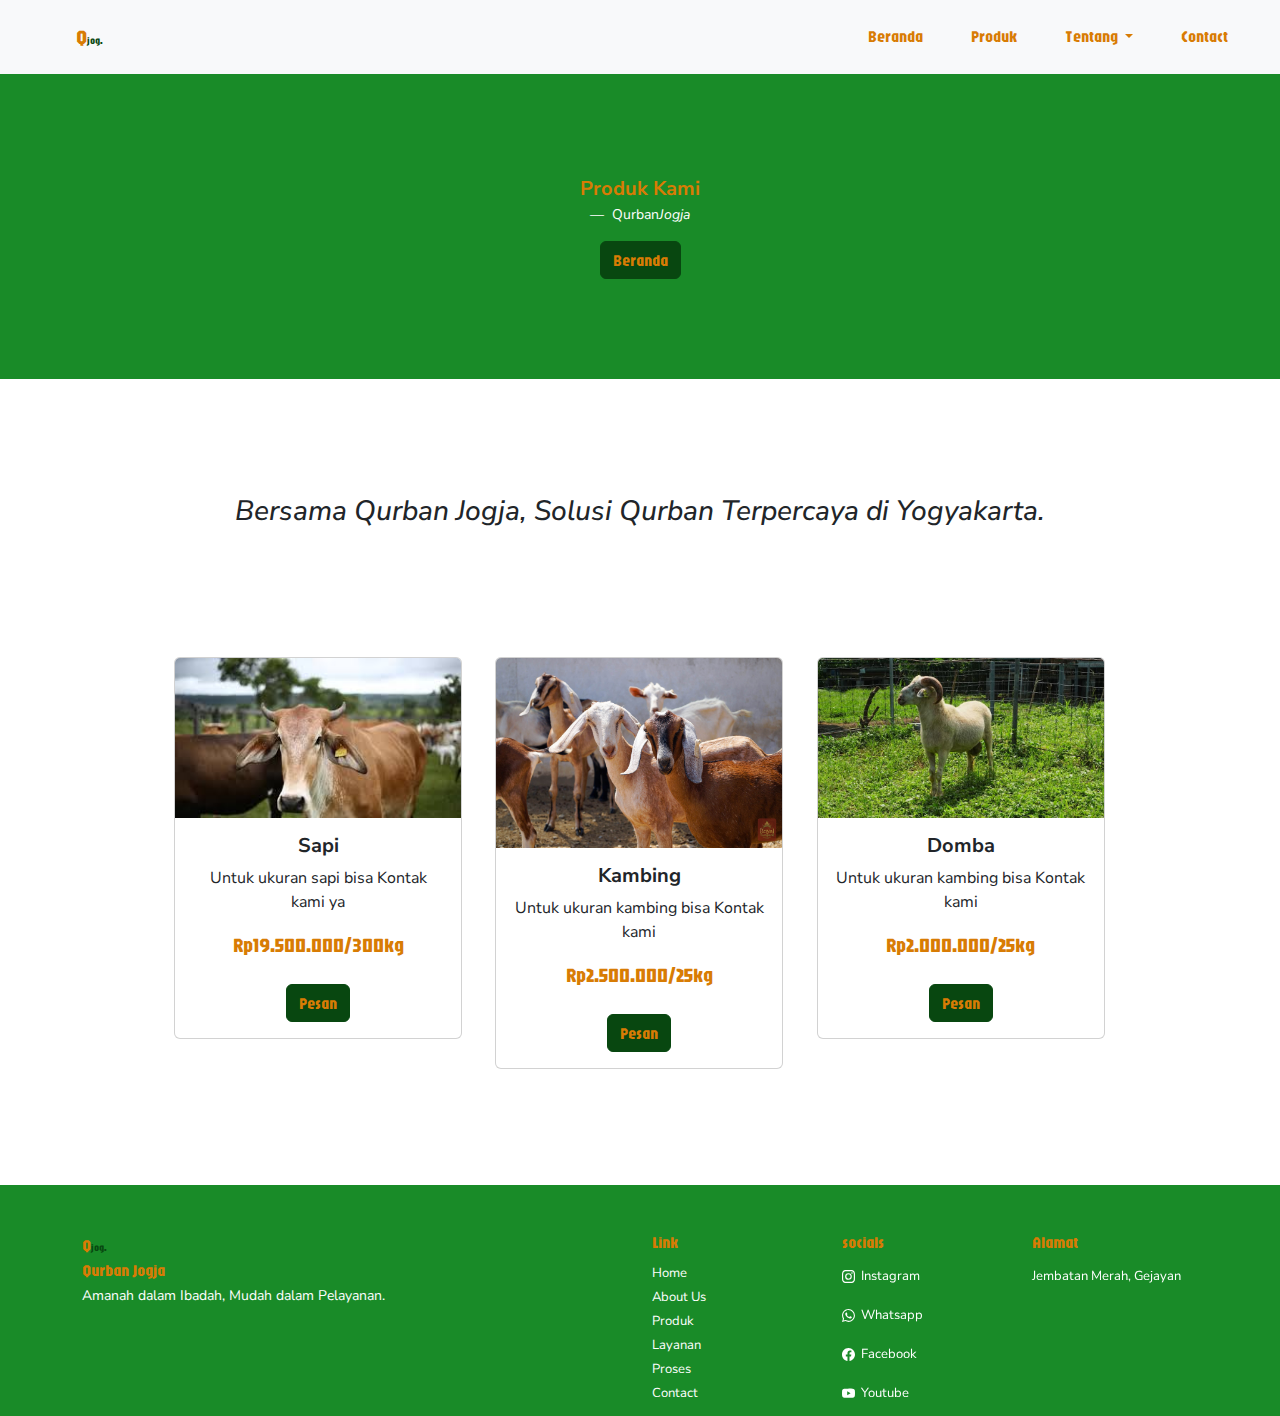
<file: produk.html>
<!DOCTYPE html>
<html lang="en">
  <head>
    <meta charset="UTF-8">
    <meta name="viewport" content="width=device-width, initial-scale=1.0">
    <title>Layanan Qurban Jogja</title>
    <link href="https://cdn.jsdelivr.net/npm/bootstrap@5.3.3/dist/css/bootstrap.min.css" rel="stylesheet" 
        integrity="sha384-QWTKZyjpPEjISv5WaRU9OFeRpok6YctnYmDr5pNlyT2bRjXh0JMhjY6hW+ALEwIH" 
        crossorigin="anonymous">
    <link rel="stylesheet" href="./css/styles.css">
    <link rel="preconnect" href="https://fonts.googleapis.com">
    <link rel="preconnect" href="https://fonts.gstatic.com" crossorigin>
    <link href="https://fonts.googleapis.com/css2?family=Jaro:opsz@6..72&family=Poetsen+One&display=swap" rel="stylesheet">

    <link rel="preconnect" href="https://fonts.googleapis.com">
    <link rel="preconnect" href="https://fonts.gstatic.com" crossorigin>
    <link href="https://fonts.googleapis.com/css2?family=Jaro:opsz@6..72&family=Nunito+Sans:ital,opsz,wght@0,6..12,200..1000;1,6..12,200..1000&family=Poetsen+One&display=swap" rel="stylesheet">

</head>
<body>
    
        <!--navbar-->
        <section>
          <nav class="navbar navbar-expand-lg bg-body-tertiary">
              <div class="container-fluid">
                <a class="navbar-brand mx-5" href="#">Q<span>jog.</span></a>
                <button class="navbar-toggler" type="button" data-bs-toggle="collapse" data-bs-target="#navbarSupportedContent" aria-controls="navbarSupportedContent" aria-expanded="false" aria-label="Toggle navigation">
                  <span class="navbar-toggler-icon"></span>
                </button>
                <div class="collapse navbar-collapse" id="navbarSupportedContent">
                  <ul class="navbar-nav ms-auto mb-2 mb-lg-0">
                    <li class="nav-item mx-3 nav-underline">
                      <a class="nav-link" aria-current="page" href="index.html">Beranda</a>
                    </li>
                    <li class="nav-item mx-3 nav-underline">
                      <a class="nav-link" href="produk.html">Produk</a>
                    </li>
                    <li class="nav-item mx-3 dropdown ">
                      <a class="nav-link dropdown-toggle" href="#" role="button" data-bs-toggle="dropdown" aria-expanded="false">
                        Tentang
                      </a>
                      <ul class="dropdown-menu ">
                        <li><a class="dropdown-item nav-underline" href="layanan.html">Layanan</a></li>
                        <li><a class="dropdown-item nav-underline" href="produk.html">Proses</a></li>
                      </ul>
                    </li>
                    <li class="nav-item mx-3 nav-underline">
                      <a class="nav-link " aria-current="page" href="contact.html">Contact</a>
                    </li>
                  </ul>
                  
                </div>
              </div>
            </nav>
          </section>

        <section>
            <figure class="text-center p-1.5" style="background-color: rgb(25, 139, 40);">
                <blockquote class="blockquote">
                  <p>Produk Kami</p>
                </blockquote>
                <figcaption class="blockquote-footer">
                    Qurban<cite title="Source Title">Jogja</cite>
                </figcaption>
                <a href="index.html" class="btn">Beranda</a>
              </figure>
        </section>

        <section>
          
            <div class="container-fluid">
                <h3 class="text-center pb-1"><em>Bersama Qurban Jogja, Solusi Qurban Terpercaya di Yogyakarta.</em></h3>
            </div>
            <div class="container text-center">
                <div class="row">
                  <div class="col p-3">
                    <div class="card" style="width: 18rem;">
                        <img src="./img/sapi.jpeg" class="card-img-top" alt="">
                        <div class="card-body">
                          <h5 class="card-title">Sapi</h5>
                          <p class="card-text">Untuk ukuran sapi bisa Kontak kami ya</p>
                          <p class="kontainer-left">Rp19.500.000/300kg</p>
                          <a href="formPesan.html" class="btn mt-2">Pesan</a>
                        </div>
                      </div>
                  </div>
                  <div class="col p-3">
                    <div class="card" style="width: 18rem;">
                        <img src="./img/kambing.jpg" class="card-img-top" alt="">
                        <div class="card-body">
                          <h5 class="card-title">Kambing</h5>
                          <p class="card-text">Untuk ukuran kambing bisa Kontak kami</p>
                          <p class="kontainer-left">Rp2.500.000/25kg</p> 
                          <a href="formPesan.html" class="btn mt-2">Pesan</a>
                        </div>
                      </div>
                  </div>
                  <div class="col p-3">
                    <div class="card" style="width: 18rem;">
                        <img src="./img/domba.jpg" class="card-img-top" alt="">
                        <div class="card-body">
                          <h5 class="card-title">Domba</h5>
                          <p class="card-text">Untuk ukuran kambing bisa Kontak kami</p>
                          <p class="kontainer-left">Rp2.000.000/25kg</p>                 
                          <a href="formPesan.html" class="btn mt-2">Pesan</a>
                        </div>
                      </div>
                  </div>
                </div>                 
              </div>
        </section>

        <section>
          <div class="card-footer text-body-secondary">
            <div class="container text-start">
              <div class="row">
                <div class="col-sm-6">
                  <a class="navbar-brand" href="#">Q<span>jog.</span><br>Qurban Jogja</a>
                    <p style="color : white"><small>Amanah dalam Ibadah, Mudah dalam Pelayanan.</small></p>
                </div>
  
                <div class="col-sm-2">
                  <h5 class="navbar-brand" >Link</h5>
                  <a class="link-offset-2 link-underline link-underline-opacity-0" href="index.html">Home</a>
                  <br><a class="link-offset-2 link-underline link-underline-opacity-0" href="#about">About Us</a>
                  <br><a class="link-offset-2 link-underline link-underline-opacity-0" href="produk.html">Produk</a>
                  <br><a class="link-offset-2 link-underline link-underline-opacity-0" href="layanan.html">Layanan</a>
                  <br><a class="link-offset-2 link-underline link-underline-opacity-0" href="proses.html">Proses</a>
                  <br><a class="link-offset-2 link-underline link-underline-opacity-0" href="contact.html">Contact</a>
                </div>
  
                <div class="col-sm-2">
                  <h5 class="navbar-brand" >socials</h5>
                    <a class="icon-link" href="https://www.instagram.com/dikiardsyhh/?hl=id">
                      <svg xmlns="http://www.w3.org/2000/svg" width="16" height="16" fill="currentColor" class="bi bi-instagram" viewBox="0 0 16 16">
                        <path d="M8 0C5.829 0 5.556.01 4.703.048 3.85.088 3.269.222 2.76.42a3.9 3.9 0 0 0-1.417.923A3.9 3.9 0 0 0 .42 2.76C.222 3.268.087 3.85.048 4.7.01 5.555 0 5.827 0 8.001c0 2.172.01 2.444.048 3.297.04.852.174 1.433.372 1.942.205.526.478.972.923 1.417.444.445.89.719 1.416.923.51.198 1.09.333 1.942.372C5.555 15.99 5.827 16 8 16s2.444-.01 3.298-.048c.851-.04 1.434-.174 1.943-.372a3.9 3.9 0 0 0 1.416-.923c.445-.445.718-.891.923-1.417.197-.509.332-1.09.372-1.942C15.99 10.445 16 10.173 16 8s-.01-2.445-.048-3.299c-.04-.851-.175-1.433-.372-1.941a3.9 3.9 0 0 0-.923-1.417A3.9 3.9 0 0 0 13.24.42c-.51-.198-1.092-.333-1.943-.372C10.443.01 10.172 0 7.998 0zm-.717 1.442h.718c2.136 0 2.389.007 3.232.046.78.035 1.204.166 1.486.275.373.145.64.319.92.599s.453.546.598.92c.11.281.24.705.275 1.485.039.843.047 1.096.047 3.231s-.008 2.389-.047 3.232c-.035.78-.166 1.203-.275 1.485a2.5 2.5 0 0 1-.599.919c-.28.28-.546.453-.92.598-.28.11-.704.24-1.485.276-.843.038-1.096.047-3.232.047s-2.39-.009-3.233-.047c-.78-.036-1.203-.166-1.485-.276a2.5 2.5 0 0 1-.92-.598 2.5 2.5 0 0 1-.6-.92c-.109-.281-.24-.705-.275-1.485-.038-.843-.046-1.096-.046-3.233s.008-2.388.046-3.231c.036-.78.166-1.204.276-1.486.145-.373.319-.64.599-.92s.546-.453.92-.598c.282-.11.705-.24 1.485-.276.738-.034 1.024-.044 2.515-.045zm4.988 1.328a.96.96 0 1 0 0 1.92.96.96 0 0 0 0-1.92m-4.27 1.122a4.109 4.109 0 1 0 0 8.217 4.109 4.109 0 0 0 0-8.217m0 1.441a2.667 2.667 0 1 1 0 5.334 2.667 2.667 0 0 1 0-5.334"/>
                      </svg>Instagram
                    </a>
                    <br><a class="icon-link" href="https://wa.me/+62081368417630">
                      <svg xmlns="http://www.w3.org/2000/svg" width="16" height="16" fill="currentColor" class="bi bi-whatsapp" viewBox="0 0 16 16">
                        <path d="M13.601 2.326A7.85 7.85 0 0 0 7.994 0C3.627 0 .068 3.558.064 7.926c0 1.399.366 2.76 1.057 3.965L0 16l4.204-1.102a7.9 7.9 0 0 0 3.79.965h.004c4.368 0 7.926-3.558 7.93-7.93A7.9 7.9 0 0 0 13.6 2.326zM7.994 14.521a6.6 6.6 0 0 1-3.356-.92l-.24-.144-2.494.654.666-2.433-.156-.251a6.56 6.56 0 0 1-1.007-3.505c0-3.626 2.957-6.584 6.591-6.584a6.56 6.56 0 0 1 4.66 1.931 6.56 6.56 0 0 1 1.928 4.66c-.004 3.639-2.961 6.592-6.592 6.592m3.615-4.934c-.197-.099-1.17-.578-1.353-.646-.182-.065-.315-.099-.445.099-.133.197-.513.646-.627.775-.114.133-.232.148-.43.05-.197-.1-.836-.308-1.592-.985-.59-.525-.985-1.175-1.103-1.372-.114-.198-.011-.304.088-.403.087-.088.197-.232.296-.346.1-.114.133-.198.198-.33.065-.134.034-.248-.015-.347-.05-.099-.445-1.076-.612-1.47-.16-.389-.323-.335-.445-.34-.114-.007-.247-.007-.38-.007a.73.73 0 0 0-.529.247c-.182.198-.691.677-.691 1.654s.71 1.916.81 2.049c.098.133 1.394 2.132 3.383 2.992.47.205.84.326 1.129.418.475.152.904.129 1.246.08.38-.058 1.171-.48 1.338-.943.164-.464.164-.86.114-.943-.049-.084-.182-.133-.38-.232"/>
                      </svg>Whatsapp
                    </a>
                    <br><a class="icon-link" href="#">
                      <svg xmlns="http://www.w3.org/2000/svg" width="16" height="16" fill="currentColor" class="bi bi-facebook" viewBox="0 0 16 16">
                        <path d="M16 8.049c0-4.446-3.582-8.05-8-8.05C3.58 0-.002 3.603-.002 8.05c0 4.017 2.926 7.347 6.75 7.951v-5.625h-2.03V8.05H6.75V6.275c0-2.017 1.195-3.131 3.022-3.131.876 0 1.791.157 1.791.157v1.98h-1.009c-.993 0-1.303.621-1.303 1.258v1.51h2.218l-.354 2.326H9.25V16c3.824-.604 6.75-3.934 6.75-7.951"/>
                      </svg>Facebook
                    </a>
                    <br><a class="icon-link" href="#">
                      <svg xmlns="http://www.w3.org/2000/svg" width="16" height="16" fill="currentColor" class="bi bi-youtube" viewBox="0 0 16 16">
                        <path d="M8.051 1.999h.089c.822.003 4.987.033 6.11.335a2.01 2.01 0 0 1 1.415 1.42c.101.38.172.883.22 1.402l.01.104.022.26.008.104c.065.914.073 1.77.074 1.957v.075c-.001.194-.01 1.108-.082 2.06l-.008.105-.009.104c-.05.572-.124 1.14-.235 1.558a2.01 2.01 0 0 1-1.415 1.42c-1.16.312-5.569.334-6.18.335h-.142c-.309 0-1.587-.006-2.927-.052l-.17-.006-.087-.004-.171-.007-.171-.007c-1.11-.049-2.167-.128-2.654-.26a2.01 2.01 0 0 1-1.415-1.419c-.111-.417-.185-.986-.235-1.558L.09 9.82l-.008-.104A31 31 0 0 1 0 7.68v-.123c.002-.215.01-.958.064-1.778l.007-.103.003-.052.008-.104.022-.26.01-.104c.048-.519.119-1.023.22-1.402a2.01 2.01 0 0 1 1.415-1.42c.487-.13 1.544-.21 2.654-.26l.17-.007.172-.006.086-.003.171-.007A100 100 0 0 1 7.858 2zM6.4 5.209v4.818l4.157-2.408z"/>
                      </svg>Youtube
                    </a>
                </div>
  
                <div class="col-sm-2">
                  <h5 class="navbar-brand">Alamat</h5>
                  <a class="icon-link" href="#">
                    Jembatan Merah, Gejayan
                  </a>
                </div>
              </div>
        </section>
        <!--js-->
    
        <script src="https://cdn.jsdelivr.net/npm/bootstrap@5.3.3/dist/js/bootstrap.bundle.min.js" 
        integrity="sha384-YvpcrYf0tY3lHB60NNkmXc5s9fDVZLESaAA55NDzOxhy9GkcIdslK1eN7N6jIeHz" crossorigin="anonymous"></script>
</body>
</html>
</file>
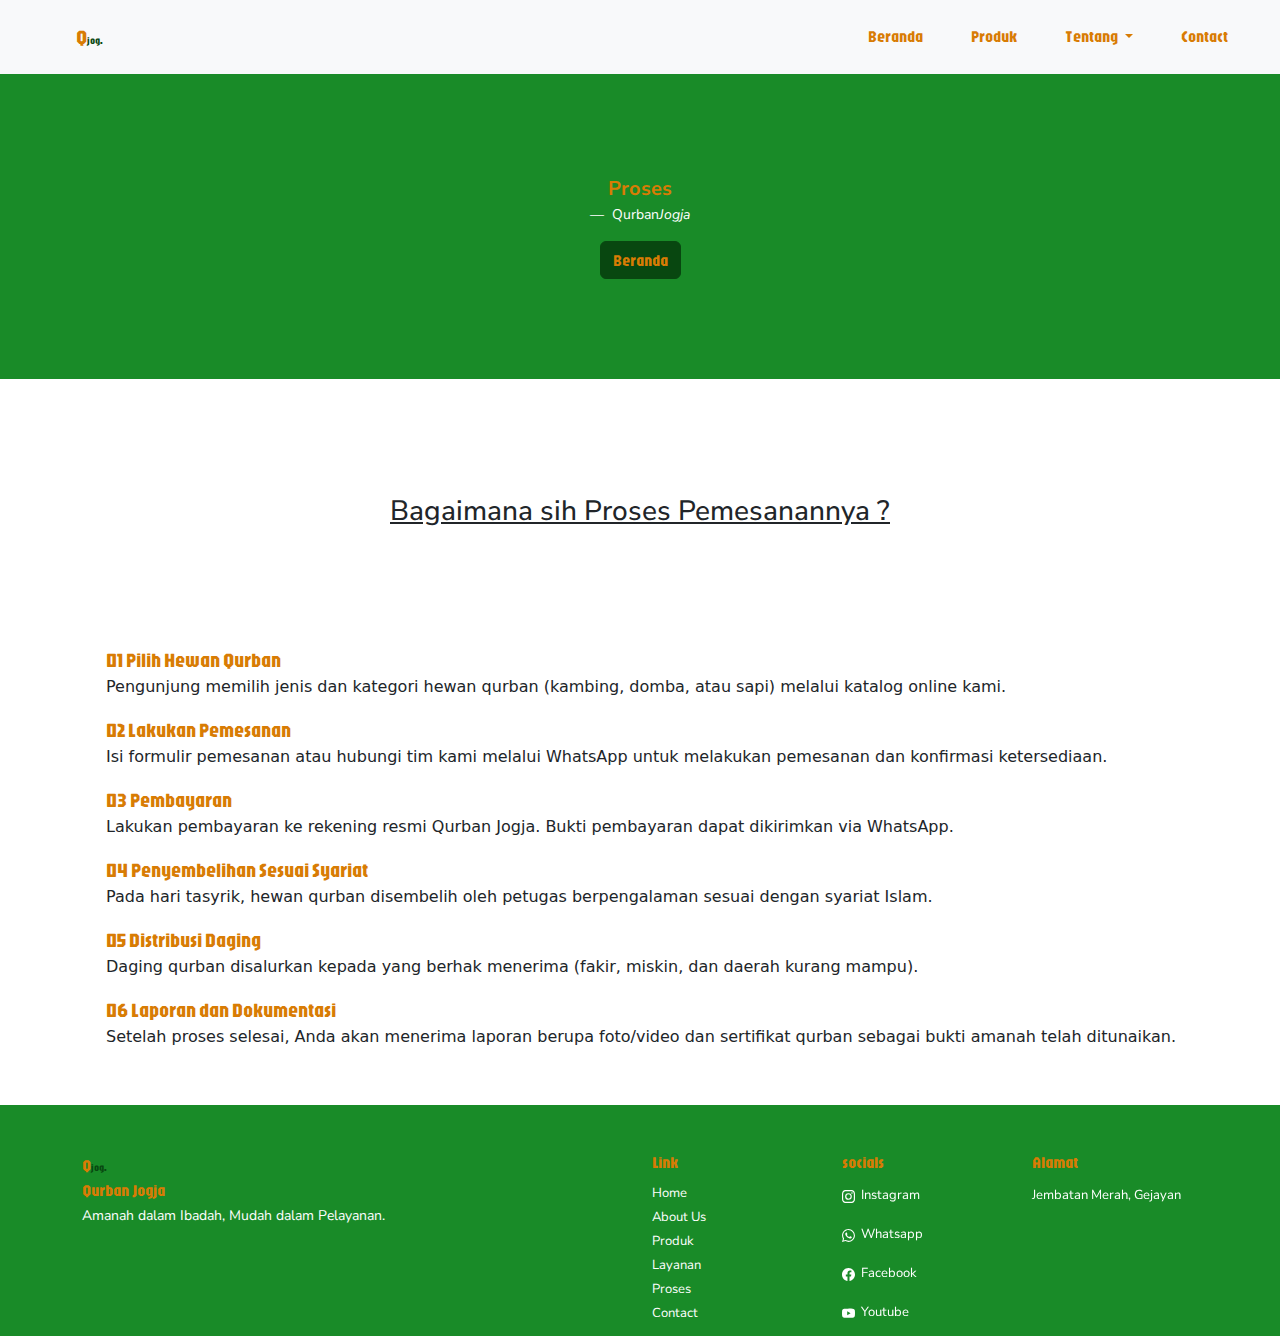
<file: proses.html>
<!DOCTYPE html>
<html lang="en">
  <head>
    <meta charset="UTF-8">
    <meta name="viewport" content="width=device-width, initial-scale=1.0">
    <title>Layanan Qurban Jogja</title>
    <link href="https://cdn.jsdelivr.net/npm/bootstrap@5.3.3/dist/css/bootstrap.min.css" rel="stylesheet" 
        integrity="sha384-QWTKZyjpPEjISv5WaRU9OFeRpok6YctnYmDr5pNlyT2bRjXh0JMhjY6hW+ALEwIH" 
        crossorigin="anonymous">
    <link rel="stylesheet" href="./css/styles.css">
    <link rel="preconnect" href="https://fonts.googleapis.com">
    <link rel="preconnect" href="https://fonts.gstatic.com" crossorigin>
    <link href="https://fonts.googleapis.com/css2?family=Jaro:opsz@6..72&family=Poetsen+One&display=swap" rel="stylesheet">

    <link rel="preconnect" href="https://fonts.googleapis.com">
    <link rel="preconnect" href="https://fonts.gstatic.com" crossorigin>
    <link href="https://fonts.googleapis.com/css2?family=Jaro:opsz@6..72&family=Nunito+Sans:ital,opsz,wght@0,6..12,200..1000;1,6..12,200..1000&family=Poetsen+One&display=swap" rel="stylesheet">

</head>
<body>
       <!--navbar-->
       <section>
        <nav class="navbar navbar-expand-lg bg-body-tertiary">
            <div class="container-fluid">
              <a class="navbar-brand mx-5" href="#">Q<span>jog.</span></a>
              <button class="navbar-toggler" type="button" data-bs-toggle="collapse" data-bs-target="#navbarSupportedContent" aria-controls="navbarSupportedContent" aria-expanded="false" aria-label="Toggle navigation">
                <span class="navbar-toggler-icon"></span>
              </button>
              <div class="collapse navbar-collapse" id="navbarSupportedContent">
                <ul class="navbar-nav ms-auto mb-2 mb-lg-0">
                  <li class="nav-item mx-3 nav-underline">
                    <a class="nav-link" aria-current="page" href="index.html">Beranda</a>
                  </li>
                  <li class="nav-item mx-3 nav-underline">
                    <a class="nav-link" href="produk.html">Produk</a>
                  </li>
                  <li class="nav-item mx-3 dropdown ">
                    <a class="nav-link dropdown-toggle" href="#" role="button" data-bs-toggle="dropdown" aria-expanded="false">
                      Tentang
                    </a>
                    <ul class="dropdown-menu ">
                      <li><a class="dropdown-item nav-underline" href="layanan.html">Layanan</a></li>
                      <li><a class="dropdown-item nav-underline" href="produk.html">Proses</a></li>
                    </ul>
                  </li>
                  <li class="nav-item mx-3 nav-underline">
                    <a class="nav-link " aria-current="page" href="contact.html">Contact</a>
                  </li>
                </ul>
                
              </div>
            </div>
          </nav>
        </section>

        <section>
            <figure class="text-center p-1.5" style="background-color: rgb(25, 139, 40);">
                <blockquote class="blockquote">
                  <p>Proses</p>
                </blockquote>
                <figcaption class="blockquote-footer">
                    Qurban<cite title="Source Title">Jogja</cite>
                </figcaption>
                <a href="index.html" class="btn">Beranda</a>
              </figure>
        </section>

        <section>
            <div class="container-fluid">
                <h3 class="text-center"><u>Bagaimana sih Proses Pemesanannya ?</u></h3>
              </div>

              <div id="about"class="container text-right">
              <ol class="list-group">
                <li class="list-group-item d-flex justify-content-between align-items-start">
                  <div class="ms-2 me-auto">
                    <div class="fw-bold kontainer-left">01 Pilih Hewan Qurban</div>
                    Pengunjung memilih jenis dan kategori hewan qurban (kambing, domba, atau sapi) melalui katalog online kami.
                  </div>
                </li>
                <li class="list-group-item d-flex justify-content-between align-items-start">
                  <div class="ms-2 me-auto">
                    <div class="fw-bold kontainer-left">02 Lakukan Pemesanan</div>
                    Isi formulir pemesanan atau hubungi tim kami melalui WhatsApp untuk melakukan pemesanan dan konfirmasi ketersediaan.
                  </div>
                </li>
                <li class="list-group-item d-flex justify-content-between align-items-start">
                  <div class="ms-2 me-auto">
                    <div class="fw-bold kontainer-left">03 Pembayaran</div>
                    Lakukan pembayaran ke rekening resmi Qurban Jogja. Bukti pembayaran dapat dikirimkan via WhatsApp.
                  </div>
                </li>
                <li class="list-group-item d-flex justify-content-between align-items-start">
                  <div class="ms-2 me-auto">
                    <div class="fw-bold kontainer-left">04 Penyembelihan Sesuai Syariat</div>
                    Pada hari tasyrik, hewan qurban disembelih oleh petugas berpengalaman sesuai dengan syariat Islam.
                  </div>
                </li>
                <li class="list-group-item d-flex justify-content-between align-items-start">
                  <div class="ms-2 me-auto">
                    <div class="fw-bold kontainer-left">05 Distribusi Daging</div>
                    Daging qurban disalurkan kepada yang berhak menerima (fakir, miskin, dan daerah kurang mampu).
                  </div>
                </li>
                <li class="list-group-item d-flex justify-content-between align-items-start">
                  <div class="ms-2 me-auto pb-5">
                    <div class="fw-bold kontainer-left">06 Laporan dan Dokumentasi</div>
                    Setelah proses selesai, Anda akan menerima laporan berupa foto/video dan sertifikat qurban sebagai bukti amanah telah ditunaikan.
                  </div>
                </li>
              </ol>
            </div>
        </section>

        <section>
          <div class="card-footer text-body-secondary">
            <div class="container text-start">
              <div class="row">
                <div class="col-sm-6">
                  <a class="navbar-brand" href="#">Q<span>jog.</span><br>Qurban Jogja</a>
                    <p style="color : white"><small>Amanah dalam Ibadah, Mudah dalam Pelayanan.</small></p>
                </div>
  
                <div class="col-sm-2">
                  <h5 class="navbar-brand" >Link</h5>
                  <a class="link-offset-2 link-underline link-underline-opacity-0" href="index.html">Home</a>
                  <br><a class="link-offset-2 link-underline link-underline-opacity-0" href="#about">About Us</a>
                  <br><a class="link-offset-2 link-underline link-underline-opacity-0" href="produk.html">Produk</a>
                  <br><a class="link-offset-2 link-underline link-underline-opacity-0" href="layanan.html">Layanan</a>
                  <br><a class="link-offset-2 link-underline link-underline-opacity-0" href="proses.html">Proses</a>
                  <br><a class="link-offset-2 link-underline link-underline-opacity-0" href="contact.html">Contact</a>
                </div>
  
                <div class="col-sm-2">
                  <h5 class="navbar-brand" >socials</h5>
                    <a class="icon-link" href="https://www.instagram.com/dikiardsyhh/?hl=id">
                      <svg xmlns="http://www.w3.org/2000/svg" width="16" height="16" fill="currentColor" class="bi bi-instagram" viewBox="0 0 16 16">
                        <path d="M8 0C5.829 0 5.556.01 4.703.048 3.85.088 3.269.222 2.76.42a3.9 3.9 0 0 0-1.417.923A3.9 3.9 0 0 0 .42 2.76C.222 3.268.087 3.85.048 4.7.01 5.555 0 5.827 0 8.001c0 2.172.01 2.444.048 3.297.04.852.174 1.433.372 1.942.205.526.478.972.923 1.417.444.445.89.719 1.416.923.51.198 1.09.333 1.942.372C5.555 15.99 5.827 16 8 16s2.444-.01 3.298-.048c.851-.04 1.434-.174 1.943-.372a3.9 3.9 0 0 0 1.416-.923c.445-.445.718-.891.923-1.417.197-.509.332-1.09.372-1.942C15.99 10.445 16 10.173 16 8s-.01-2.445-.048-3.299c-.04-.851-.175-1.433-.372-1.941a3.9 3.9 0 0 0-.923-1.417A3.9 3.9 0 0 0 13.24.42c-.51-.198-1.092-.333-1.943-.372C10.443.01 10.172 0 7.998 0zm-.717 1.442h.718c2.136 0 2.389.007 3.232.046.78.035 1.204.166 1.486.275.373.145.64.319.92.599s.453.546.598.92c.11.281.24.705.275 1.485.039.843.047 1.096.047 3.231s-.008 2.389-.047 3.232c-.035.78-.166 1.203-.275 1.485a2.5 2.5 0 0 1-.599.919c-.28.28-.546.453-.92.598-.28.11-.704.24-1.485.276-.843.038-1.096.047-3.232.047s-2.39-.009-3.233-.047c-.78-.036-1.203-.166-1.485-.276a2.5 2.5 0 0 1-.92-.598 2.5 2.5 0 0 1-.6-.92c-.109-.281-.24-.705-.275-1.485-.038-.843-.046-1.096-.046-3.233s.008-2.388.046-3.231c.036-.78.166-1.204.276-1.486.145-.373.319-.64.599-.92s.546-.453.92-.598c.282-.11.705-.24 1.485-.276.738-.034 1.024-.044 2.515-.045zm4.988 1.328a.96.96 0 1 0 0 1.92.96.96 0 0 0 0-1.92m-4.27 1.122a4.109 4.109 0 1 0 0 8.217 4.109 4.109 0 0 0 0-8.217m0 1.441a2.667 2.667 0 1 1 0 5.334 2.667 2.667 0 0 1 0-5.334"/>
                      </svg>Instagram
                    </a>
                    <br><a class="icon-link" href="https://wa.me/+62081368417630">
                      <svg xmlns="http://www.w3.org/2000/svg" width="16" height="16" fill="currentColor" class="bi bi-whatsapp" viewBox="0 0 16 16">
                        <path d="M13.601 2.326A7.85 7.85 0 0 0 7.994 0C3.627 0 .068 3.558.064 7.926c0 1.399.366 2.76 1.057 3.965L0 16l4.204-1.102a7.9 7.9 0 0 0 3.79.965h.004c4.368 0 7.926-3.558 7.93-7.93A7.9 7.9 0 0 0 13.6 2.326zM7.994 14.521a6.6 6.6 0 0 1-3.356-.92l-.24-.144-2.494.654.666-2.433-.156-.251a6.56 6.56 0 0 1-1.007-3.505c0-3.626 2.957-6.584 6.591-6.584a6.56 6.56 0 0 1 4.66 1.931 6.56 6.56 0 0 1 1.928 4.66c-.004 3.639-2.961 6.592-6.592 6.592m3.615-4.934c-.197-.099-1.17-.578-1.353-.646-.182-.065-.315-.099-.445.099-.133.197-.513.646-.627.775-.114.133-.232.148-.43.05-.197-.1-.836-.308-1.592-.985-.59-.525-.985-1.175-1.103-1.372-.114-.198-.011-.304.088-.403.087-.088.197-.232.296-.346.1-.114.133-.198.198-.33.065-.134.034-.248-.015-.347-.05-.099-.445-1.076-.612-1.47-.16-.389-.323-.335-.445-.34-.114-.007-.247-.007-.38-.007a.73.73 0 0 0-.529.247c-.182.198-.691.677-.691 1.654s.71 1.916.81 2.049c.098.133 1.394 2.132 3.383 2.992.47.205.84.326 1.129.418.475.152.904.129 1.246.08.38-.058 1.171-.48 1.338-.943.164-.464.164-.86.114-.943-.049-.084-.182-.133-.38-.232"/>
                      </svg>Whatsapp
                    </a>
                    <br><a class="icon-link" href="#">
                      <svg xmlns="http://www.w3.org/2000/svg" width="16" height="16" fill="currentColor" class="bi bi-facebook" viewBox="0 0 16 16">
                        <path d="M16 8.049c0-4.446-3.582-8.05-8-8.05C3.58 0-.002 3.603-.002 8.05c0 4.017 2.926 7.347 6.75 7.951v-5.625h-2.03V8.05H6.75V6.275c0-2.017 1.195-3.131 3.022-3.131.876 0 1.791.157 1.791.157v1.98h-1.009c-.993 0-1.303.621-1.303 1.258v1.51h2.218l-.354 2.326H9.25V16c3.824-.604 6.75-3.934 6.75-7.951"/>
                      </svg>Facebook
                    </a>
                    <br><a class="icon-link" href="#">
                      <svg xmlns="http://www.w3.org/2000/svg" width="16" height="16" fill="currentColor" class="bi bi-youtube" viewBox="0 0 16 16">
                        <path d="M8.051 1.999h.089c.822.003 4.987.033 6.11.335a2.01 2.01 0 0 1 1.415 1.42c.101.38.172.883.22 1.402l.01.104.022.26.008.104c.065.914.073 1.77.074 1.957v.075c-.001.194-.01 1.108-.082 2.06l-.008.105-.009.104c-.05.572-.124 1.14-.235 1.558a2.01 2.01 0 0 1-1.415 1.42c-1.16.312-5.569.334-6.18.335h-.142c-.309 0-1.587-.006-2.927-.052l-.17-.006-.087-.004-.171-.007-.171-.007c-1.11-.049-2.167-.128-2.654-.26a2.01 2.01 0 0 1-1.415-1.419c-.111-.417-.185-.986-.235-1.558L.09 9.82l-.008-.104A31 31 0 0 1 0 7.68v-.123c.002-.215.01-.958.064-1.778l.007-.103.003-.052.008-.104.022-.26.01-.104c.048-.519.119-1.023.22-1.402a2.01 2.01 0 0 1 1.415-1.42c.487-.13 1.544-.21 2.654-.26l.17-.007.172-.006.086-.003.171-.007A100 100 0 0 1 7.858 2zM6.4 5.209v4.818l4.157-2.408z"/>
                      </svg>Youtube
                    </a>
                </div>
  
                <div class="col-sm-2">
                  <h5 class="navbar-brand">Alamat</h5>
                  <a class="icon-link" href="#">
                    Jembatan Merah, Gejayan
                  </a>
                </div>
              </div>
        </section>
        <!--js-->
    
        <script src="https://cdn.jsdelivr.net/npm/bootstrap@5.3.3/dist/js/bootstrap.bundle.min.js" 
        integrity="sha384-YvpcrYf0tY3lHB60NNkmXc5s9fDVZLESaAA55NDzOxhy9GkcIdslK1eN7N6jIeHz" crossorigin="anonymous"></script>
</body>
</html>
</file>
<file: css/styles.css>
*{
    padding: 0;
}

.navbar{
    padding: 1rem;
}
.navbar-brand{
    color: rgb(216, 124, 4);
    card-footeront-size: 20px;
    font-family: "Jaro", sans-serif;
    font-style: normal;
}
.navbar-brand span{
    color: rgb(8, 71, 16);
    font-size: 10px;
}
.nav-link{
    color: rgb(216, 124, 4);
    font-family: "Jaro", "sans-serif";
}
.nav-link:hover{
    color: rgb(8, 71, 16);
}
.dropdown-item {
    color: rgb(8, 71, 16);
    font-family: "Jaro", "sans-serif";
}
.dropdown-item:hover{
    color: rgb(216, 124, 4);
    background-color: rgb(8, 71, 16);
}
.btn{
    font-family: "Jaro", "sans-serif";
    background-color: rgb(8, 71, 16);
    color: rgb(216, 124, 4);
    border-color: rgb(8, 71, 16);
}
.btn:hover{
    background-color: white;
    border-color:  black;
}
.text-center{
    padding: 100px;
    font-family: "Nunito Sans", sans-serif;
}
.blockquote{
    color: rgb(216, 124, 4);
    font-weight: bold;
}
.blockquote-footer{
    color: white;
}
.kontainer-left{
    color: rgb(216, 124, 4);
    font-family: "Jaro", "sans-serif";
    font-size: 20px;
}

.row{
    font-family: "Nunito Sans", sans-serif;
}
.carousel{
    font-family: "Nunito Sans", sans-serif;
    margin-bottom: 3em;
}
.card-footer{
    background-color: rgb(25, 139, 40);
    text-align: center;
    padding-top: 3em;
}

.icon-link{
    color: white;
    font-size: 1.1rem;
    transition: color .4s ease;
    text-decoration: none;
    font-size: small;
    font-family: "Nunito Sans", sans-serif;
    padding-top: 0.5em;
    padding-bottom: 1em;
}
.icon-link :hover{
    color: rgb(216, 124, 4);
}

/*link*/
.link-offset-2{
    color: white;
    font-size: small;
    font-family: "Nunito Sans", sans-serif;
}
.link-offset-2:hover{
    color: rgb(216, 124, 4);
}

.card{
    font-family: "Nunito Sans", sans-serif;
}
.card-title{
    font-weight: bold;
}
.icon-contact{
    color: rgb(216, 124, 4);
}
.form-label{
    color: rgb(216, 124, 4);
}
.list-group-item{
    border: none;
}

option::selection{
    background-color: rgb(216, 124, 4);
}
</file>
